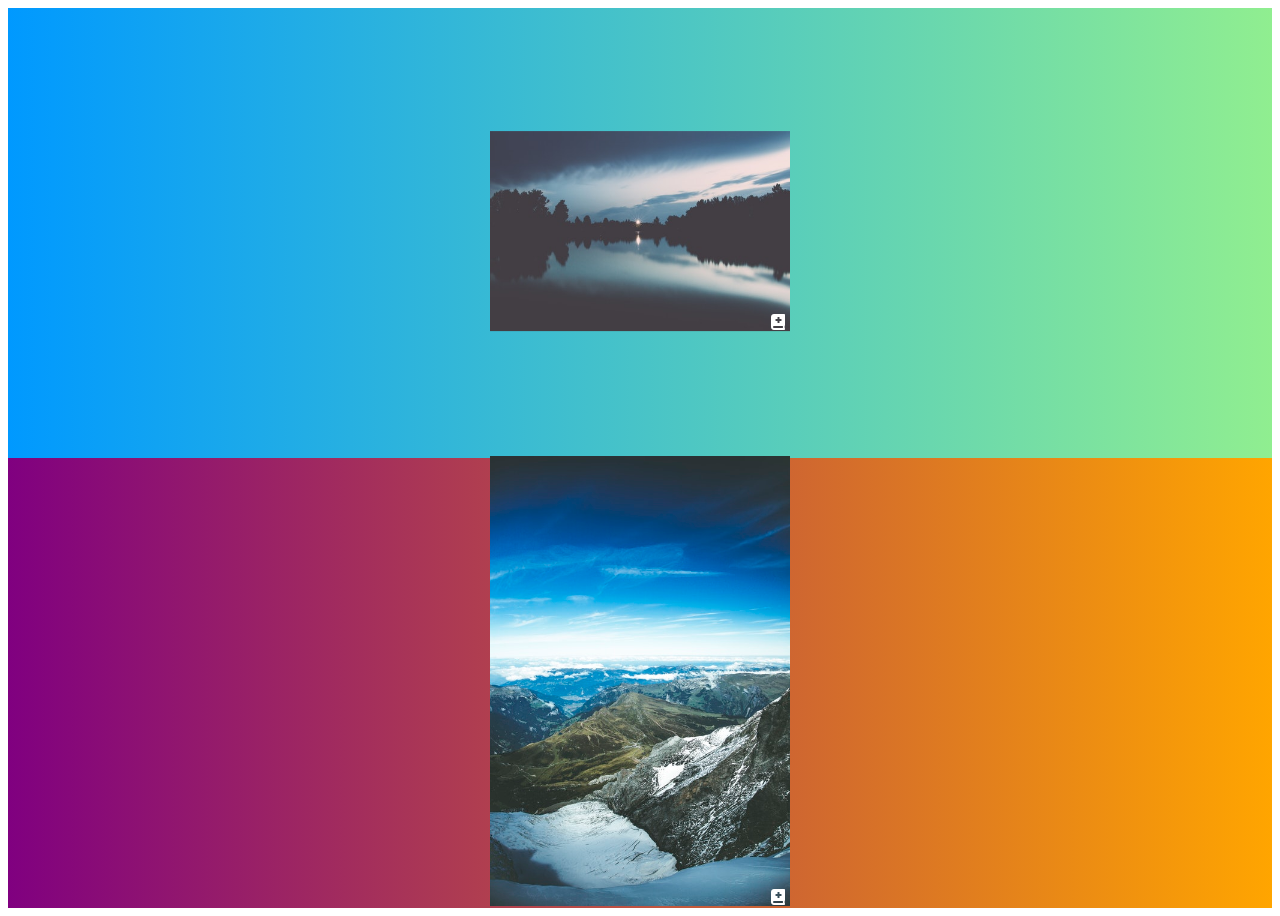
<file: 02_Position-playground/index.html>
<!DOCTYPE html>
<html lang="en">

<head>
    <meta charset="UTF-8">
    <meta http-equiv="X-UA-Compatible" content="IE=edge">
    <meta name="viewport" content="width=device-width, initial-scale=1.0">
    <title>Positioning Playground</title>
    <link rel="stylesheet" href="./styles.css">
</head>
<body>
    <main>
        <div class="viewport">
            <section class="card">
                <img src="./images/picture1.jpg" alt="">
                <i class="fas fa-book-medical"></i>
            </section>
        </div>
        <div class="viewport">
            <section class="card">
                <img src="./images/picture2.jpg" alt="">
                <i class="fas fa-book-medical"></i>
            </section>
        </div>
    </main>
</body>
</html>
</file>
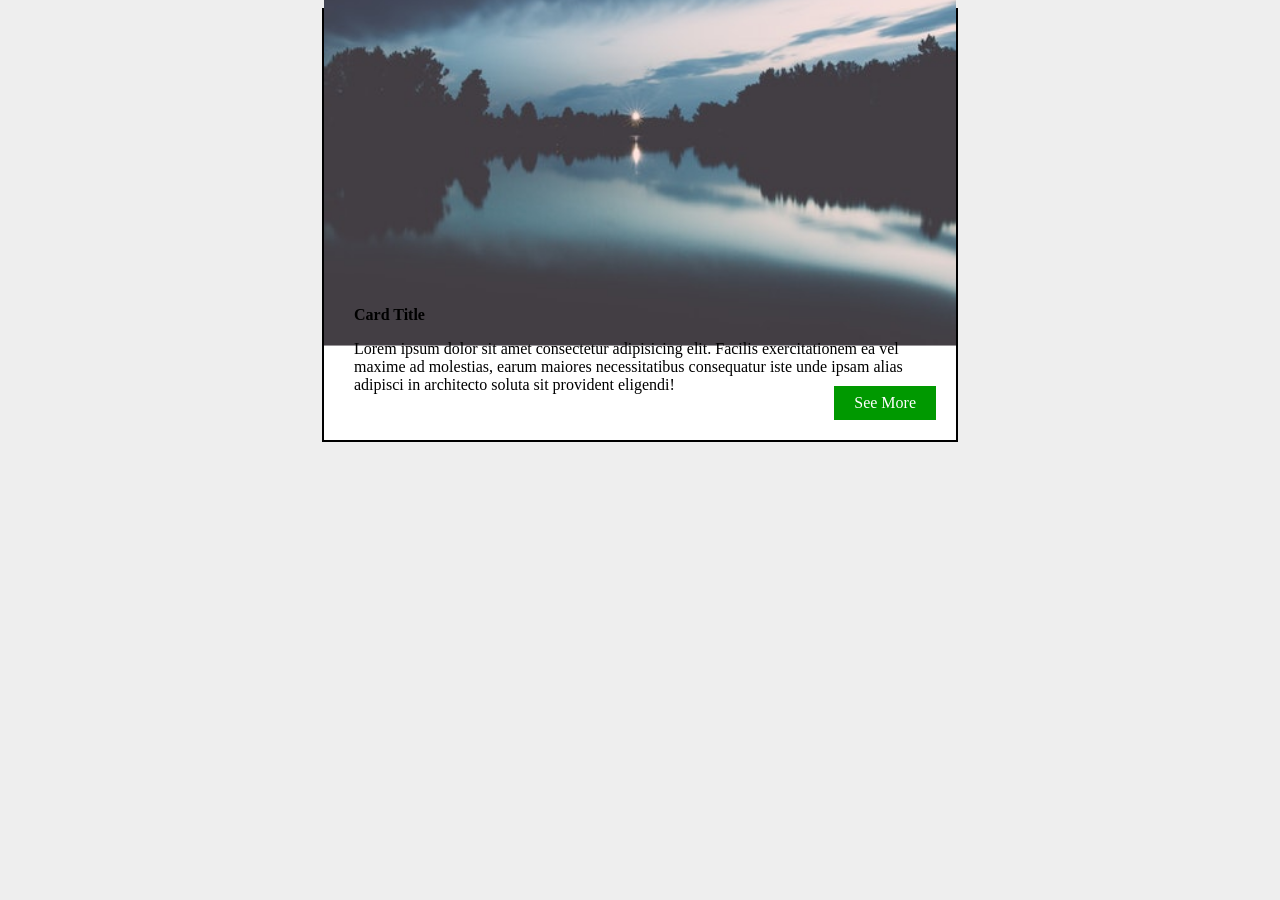
<file: 03_Center-position-and-transform/index.html>
<!DOCTYPE html>
<html lang="en">

<head>
    <meta charset="UTF-8">
    <meta http-equiv="X-UA-Compatible" content="IE=edge">
    <meta name="viewport" content="width=device-width, initial-scale=1.0">
    <title>Center Position and Transform</title>
    <link rel="stylesheet" href="styles.css">
</head>

<body>
    <section class="card">
        <div class="media">
            <img src="./picture1.jpg" alt="">
        </div>
        <div class="content">
            <h3>Card Title</h3>
            <p>Lorem ipsum dolor sit amet consectetur adipisicing elit. Facilis exercitationem ea vel maxime ad
                molestias, earum maiores necessitatibus consequatur iste unde ipsam alias adipisci in architecto soluta
                sit provident eligendi!</p>
            <a  href="/">See More</a>
        </div>
    </section>
</body>

</html>
</file>
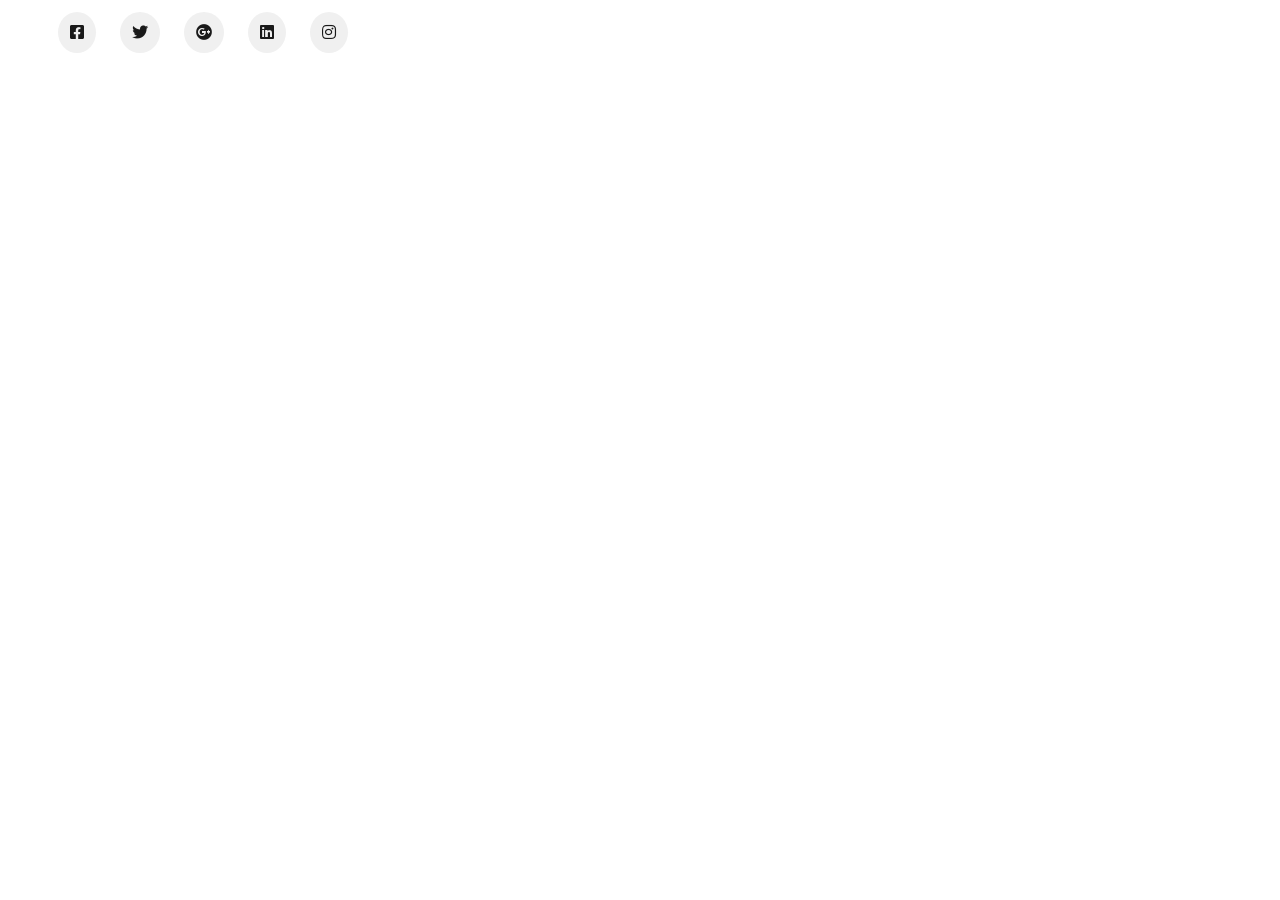
<file: 06_Social_Media_Icons/Social-media/index.html>
<!DOCTYPE html>
<html lang="en">
<head>
    <meta charset="UTF-8">
    <meta http-equiv="X-UA-Compatible" content="IE=edge">
    <link rel="stylesheet" href="styles.css">
    <meta name="viewport" content="width=device-width, initial-scale=1.0">
    <title>Social Media Icons</title>
</head>
<body>
    <ul>
        <li><a href="#"><i class="fab fa-facebook-square facebook"></i></a></li>
        <li><a href="#"><i class="fab fa-twitter twitter"></i></a></li>
        <li><a href="#"><i class="fab fa-google-plus google"></i></a></li>
        <li><a href="#"><i class="fab fa-linkedin linkedin"></i></a></li>
        <li><a href="#"><i class="fab fa-instagram instagram"></i></a></li>
    </ul>
</body>
</html>
</file>
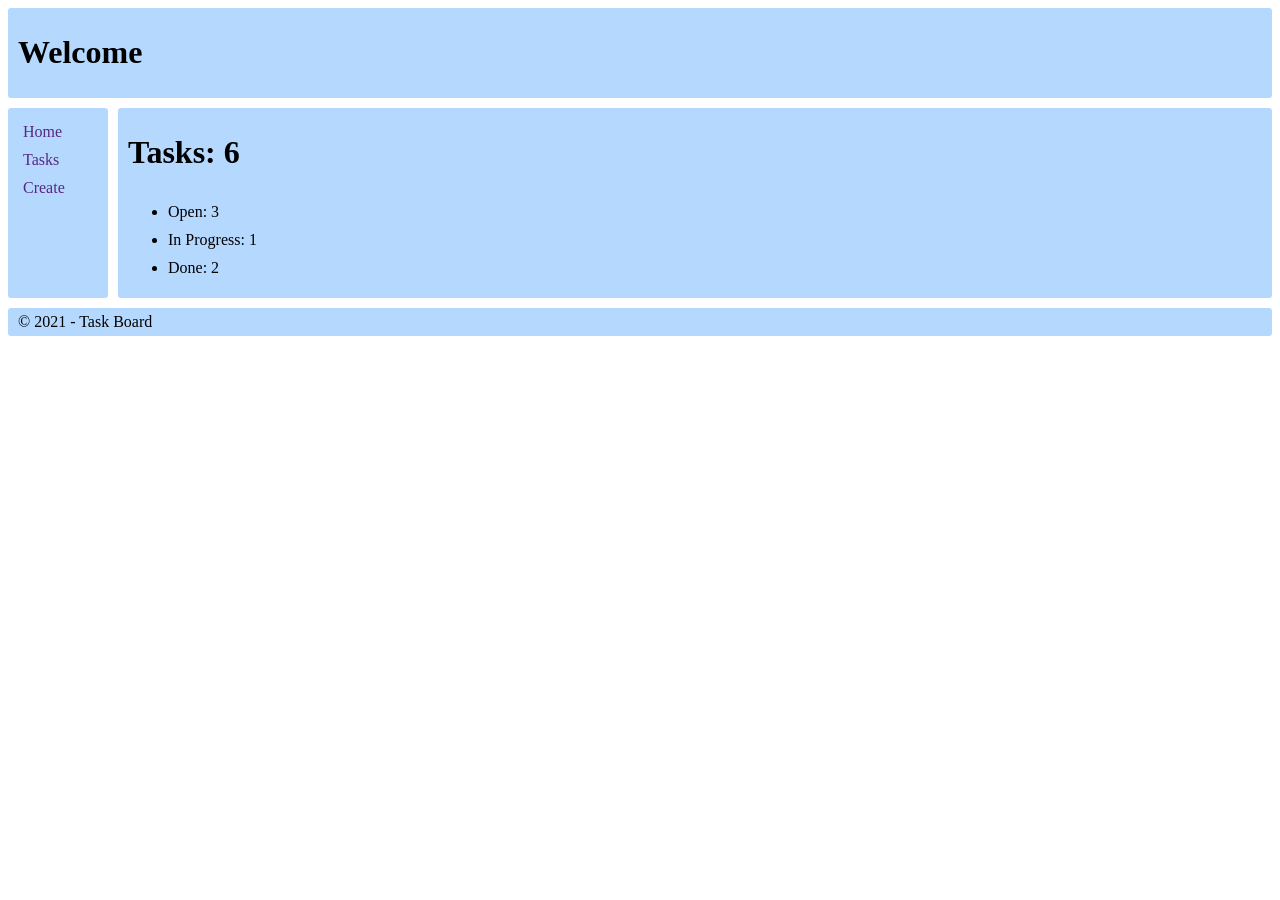
<file: 01_Simple-Site-Layout/simple-site-layout.html>
<!DOCTYPE html>
<html lang="en">

<head>
    <meta charset="UTF-8">
    <meta http-equiv="X-UA-Compatible" content="IE=edge">
    <meta name="viewport" content="width=device-width, initial-scale=1.0">
    <title>Simple Site Layout</title>

    <link rel="stylesheet" href="styles.css">
</head>

<body>
    <header>
        <h1>Welcome</h1>
    </header>
    <aside>
        <ul>
            <li><a href="">Home</a></li>
            <li><a href="">Tasks</a></li>
            <li><a href="">Create</a></li>
        </ul>
    </aside>
    <main>
        <h1>Tasks: 6</h1>
        <ul>
            <li><a href=""></a> Open: 3</li>
            <li><a href=""></a> In Progress: 1</li>
            <li><a href=""></a> Done: 2</li>
        </ul>
    </main>
    <footer>
        <div>&copy 2021 - Task Board</div>
    </footer>
</body>

</html>
</file>
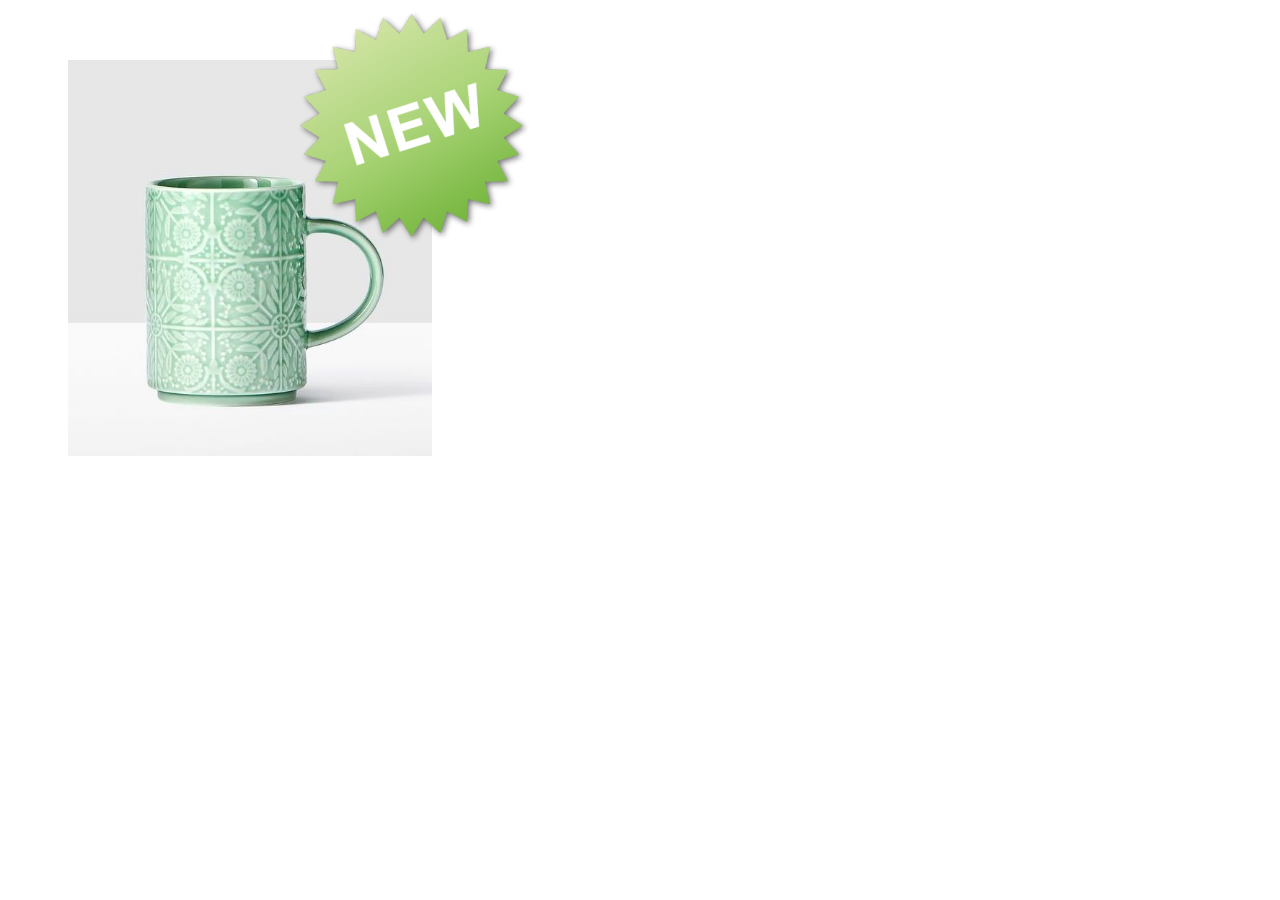
<file: 05_New-Offer/new-offer.html>
<!DOCTYPE html>
<html lang="en">
<head>
    <meta charset="UTF-8">
    <meta http-equiv="X-UA-Compatible" content="IE=edge">
    <meta name="viewport" content="width=device-width, initial-scale=1.0">
    <link rel="stylesheet" href="styles.css">
    <title>New Offer</title>
</head>
<body>
    <main>
        <img src="cup.jpg" alt="cup image">
        <img src="new.png" class="new" alt="new popup">
    </main>
    
</body>
</html>
</file>
<file: 03_Center-position-and-transform/styles.css>
body {
    background-color: rgb(238, 238, 238);
    font-family: Georgia, serif;


}

h3 {
    font-size: 1em;

}

.card {
    background-color: rgb(255, 255, 255);
    width: 50%;
    margin: auto;
    border: 2px solid;



}

.card .media {
    height: 250px;
    position: relative;

}

.card .media img {
    position: absolute;
    top: 50%;
    left: 50%;
    width: 100%;
    transform: translate(-50%, -50%);

}

.card .content {
    padding: 30px;
    position: relative;
}

a {
    background-color: rgb(0, 153, 0);
    text-decoration: none;
    color: white;
    padding: 8px 20px;
    position: absolute;
    right: 20px;
    bottom: 20px;
}
</file>
<file: 01_Simple-Site-Layout/styles.css>
body {
    display: grid;
    grid-template:
        "header header"
        "aside main"
        "footer footer";
    grid-template-columns: 100px auto;
    gap: 10px;

}

header {
    grid-area: header;
    border-radius: 3px;
    background-color: rgb(181, 216, 255);
    padding: 5px 10px;

}

header h1 {
    display: inline-block;
    vertical-align: middle;
}

aside {
    grid-area: aside;
    border-radius: 3px;
    background-color: rgb(181, 216, 255);
    padding: 5px 10px;
}

main {

    grid-area: main;
    border-radius: 3px;
    background-color: rgb(181, 216, 255);
    padding: 5px 10px;
}

aside ul {
    list-style-type: none;
    margin: 0px;
    padding: 5px;

}

a {
    display: block;
    padding: 5px 0px;
    color: rgb(86, 40, 129);
    text-decoration: none;
}

footer {
    grid-area: footer;
    border-radius: 3px;
    background-color: rgb(181, 216, 255);
    padding: 5px 10px;
}
</file>
<file: 05_New-Offer/styles.css>
main {
    width: 700px;
    height: 500px;
    margin: 60px;
}

img.new {
    position: relative;
    top: -200px;
    right: 150px;
}
</file>
<file: 02_Position-playground/styles.css>
@import "https://use.fontawesome.com/releases/v5.15.4/css/all.css";

.viewport:first-child {
    background: linear-gradient(to left, lightgreen, rgb(0, 153, 255));
}

.viewport:last-child {
    background: linear-gradient(to left, orange, purple);
}

.viewport {
    position: relative;
    height: 50vh;

}

.viewport .card {
    display: block;
    width: 300px;
    position: absolute;
    top: 50%;
    left: 50%;
    transform: translate(-50%, -50%);
}

.viewport .card img {
    width: 100%;
}

i {
    position: absolute;
    bottom: 5px;
    right: 5px;
    color: white;

}
</file>
<file: 06_Social_Media_Icons/Social-media/styles.css>
@import url('https://use.fontawesome.com/releases/v5.15.4/css/all.css');

ul {
    display: inline-block;
    list-style: none;
}

li {
    display: inline-block;
    margin: 0px 10px;

}

a {
    background-color: rgb(240, 240, 240);
    padding: 12px;
    border-radius: 50%;
}

i {
    color: rgb(25, 25, 25);
}

i.facebook:hover {
    color: #3b5998;
}

i.twitter:hover {
    color: #1DA1F2;
}

i.google:hover {
    color: #db4a39;
}

i.linkedin:hover {
    color: #0072b1;
}

i.instagram:hover {
    color: #0072b1;
}
</file>
